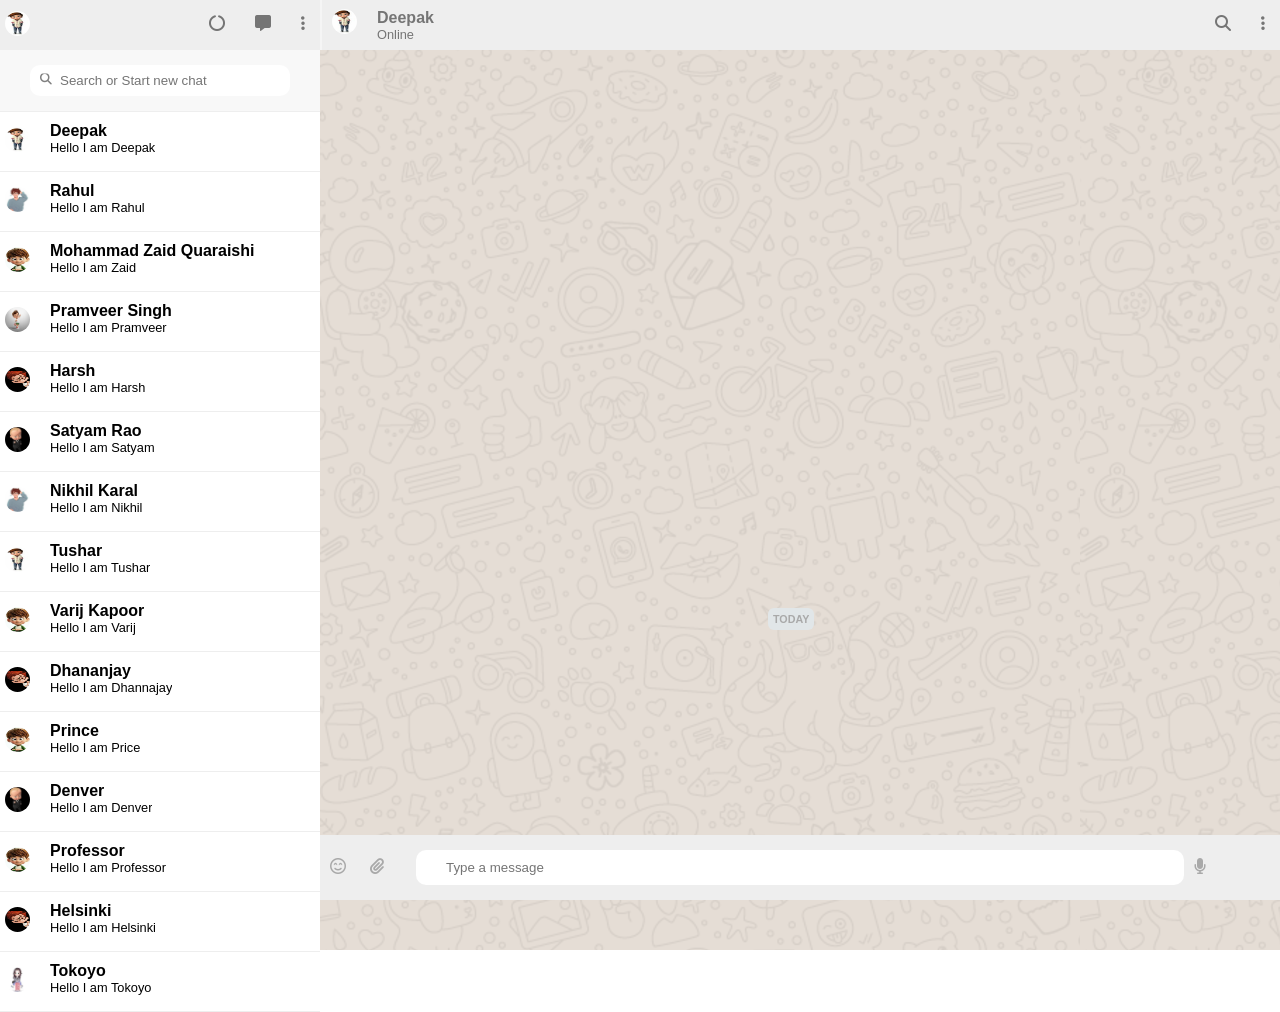
<file: index.html>
<!DOCTYPE html>
<html lang="en">
<head>
    <meta charset="UTF-8">
    <meta http-equiv="X-UA-Compatible" content="IE=edge">
    <meta name="viewport" content="width=device-width, initial-scale=1.0">
    <title>Whatsapp Web UI</title>
    <!-- favicon -->
    <link rel="icon" type="image/x-icon" href="images/WhatsApp_icon.png">
    <!-- Font Awesome -->
    <link rel="stylesheet" href="https://cdnjs.cloudflare.com/ajax/libs/font-awesome/6.1.1/css/all.min.css">
    <!-- CSS Link -->
    <link rel="stylesheet" href="CSS/style.css">
</head>
<body>
    <div class="header"> 
        <div class="side-navbar">
            <div class="profile">
                <img src="images/person1.jpg" alt="profile image" width="35" height="35">
            </div>
            <div class="side-icon"> 
                    <ul>
                        <li><i class="fa-solid fa-circle-notch"></i></li>
                        <li><i class="fa-solid fa-message"></i></li>
                        <li><i class="fa-solid fa-ellipsis-vertical"></i></li>   
                    </ul>
            </div>
        </div>
        <div class="navbar">
            <div class="details">
                <div class="profile">
                    <img src="images/person1.jpg" alt="profile image" width="35" height="35">
                </div>
                <div class="owner">
                    <h4>Deepak</h6>
                    <p>Online</p>
                </div>
            </div>
            <div class="side-icon">
                <ul>
                    <li><i class="fa-solid fa-magnifying-glass"></i></li>
                    <li><i class="fa-solid fa-ellipsis-vertical"></i></li> 
                </ul>
            </div>
        </div>

    </div>
    <div class="main-content">
        <div class="left-side">
            <div class="search-bar">
                <div class="search">
                    <i class="fa-solid fa-magnifying-glass"></i>
                    <input type="text" placeholder="Search or Start new chat">
                    <!-- <p>Search or Start new chat</p> -->
                </div>
                
            </div>
            <div class="friends">
                <ul>
                    <li>
                        <div class="friend-list">
                            <div class="profile">
                                    <img src="images/person1.jpg" alt="profile image" width="35" height="35">
                            </div>
                            <div class="friend-name">
                                    <h4>Deepak</h6>
                                    <p>Hello I am Deepak</p>
                            </div>   
                        </div>
                    </li>
                    <li>
                        <div class="friend-list">
                            <div class="profile">
                                <img src="images/person3.jpg" alt="profile image" width="35" height="35">
                            </div>
                            <div class="friend-name">
                                <h4>Rahul</h6>
                                <p>Hello I am Rahul</p>
                            </div>   
                        </div>
                    </li>
                    <li>
                        <div class="friend-list">
                            <div class="profile">
                                <img src="images/person2.jpg" alt="profile image" width="35" height="35">
                            </div>
                            <div class="friend-name">
                                <h4>Mohammad Zaid Quaraishi</h6>
                                <p>Hello I am Zaid</p>
                            </div>   
                        </div>
                    </li>
                    <li>
                        <div class="friend-list">
                            <div class="profile">
                                <img src="images/person4.jpg" alt="profile image" width="35" height="35">
                            </div>
                            <div class="friend-name">
                                <h4>Pramveer Singh</h6>
                                <p>Hello I am Pramveer</p>
                            </div>   
                        </div>
                    </li>
                    <li>
                        <div class="friend-list">
                            <div class="profile">
                                <img src="images/person5.jpg" alt="profile image" width="35" height="35">
                            </div>
                            <div class="friend-name">
                                <h4>Harsh</h6>
                                <p>Hello I am Harsh</p>
                            </div>   
                        </div>
                    </li>
                    <li>
                        <div class="friend-list">
                            <div class="profile">
                                <img src="images/person6.jpg" alt="profile image" width="35" height="35">
                            </div>
                            <div class="friend-name">
                                <h4>Satyam Rao</h6>
                                <p>Hello I am Satyam</p>
                            </div>   
                        </div>
                    </li>
                    <li>
                        <div class="friend-list">
                            <div class="profile">
                                <img src="images/person3.jpg" alt="profile image" width="35" height="35">
                            </div>
                            <div class="friend-name">
                                <h4>Nikhil Karal</h6>
                                <p>Hello I am Nikhil</p>
                            </div>   
                        </div>
                    </li>
                    <li>
                        <div class="friend-list">
                            <div class="profile">
                                <img src="images/person1.jpg" alt="profile image" width="35" height="35">
                            </div>
                            <div class="friend-name">
                                <h4>Tushar</h6>
                                <p>Hello I am Tushar</p>
                            </div>   
                        </div>
                    </li>
                    <li>
                        <div class="friend-list">
                            <div class="profile">
                                <img src="images/person2.jpg" alt="profile image" width="35" height="35">
                            </div>
                            <div class="friend-name">
                                <h4>Varij Kapoor</h6>
                                <p>Hello I am Varij</p>
                            </div>   
                        </div>
                    </li>
                    <li>
                        <div class="friend-list">
                            <div class="profile">
                                <img src="images/person5.jpg" alt="profile image" width="35" height="35">
                            </div>
                            <div class="friend-name">
                                <h4>Dhananjay</h6>
                                <p>Hello I am Dhannajay</p>
                            </div>   
                        </div>
                    </li>
                    <li>
                        <div class="friend-list">
                            <div class="profile">
                                <img src="images/person2.jpg" alt="profile image" width="35" height="35">
                            </div>
                            <div class="friend-name">
                                <h4>Prince</h6>
                                <p>Hello I am Price</p>
                            </div>   
                        </div>
                    </li>
                    <li>
                    
                        <div class="friend-list">
                            <div class="profile">
                                <img src="images/person6.jpg" alt="profile image" width="35" height="35">
                            </div>
                            <div class="friend-name">
                                <h4>Denver</h6>
                                <p>Hello I am Denver</p>
                            </div>   
                        </div>
                    </li>
                    <li>
                        <div class="friend-list">
                            <div class="profile">
                                <img src="images/person2.jpg" alt="profile image" width="35" height="35">
                            </div>
                            <div class="friend-name">
                                <h4>Professor</h6>
                                <p>Hello I am Professor</p>
                            </div>   
                        </div>
                    </li>
                    <li>
                        <div class="friend-list">
                            <div class="profile">
                                <img src="images/person5.jpg" alt="profile image" width="35" height="35">
                            </div>
                            <div class="friend-name">
                                <h4>Helsinki</h6>
                                <p>Hello I am Helsinki</p>
                            </div>   
                        </div>
                    </li>
                    <li>
                        <div class="friend-list">
                            <div class="profile">
                                <img src="images/person7.jpg" alt="profile image" width="35" height="35">
                            </div>
                            <div class="friend-name">
                                <h4>Tokoyo</h6>
                                <p>Hello I am Tokoyo</p>
                            </div>   
                        </div>
                    </li>
                </ul>
            </div>
            
        </div>
        <div class="right-side">
            <div class="message">
                <div class="emoji-icon">
                    <ul>
                        <li><i class="fa-regular fa-face-smile-beam fa-3xsm "></i></li>
                        <li><i class="fa-solid fa-paperclip fa-3xsm"></i></li>
                    </ul>
                </div>
                <div class="day">
                    <h6>TODAY</h6>
                </div>
                <div class="message-bar">
                    <div class="type-message">
                        <input type="text" placeholder="Type a message">
                        <!-- <p>Type a message</p> -->
                    </div>
                </div>
                <div class="mike"><i class="fa-solid fa-microphone"></i></div>
            </div>
        </div>
    </div>
</body>
</html>
</file>
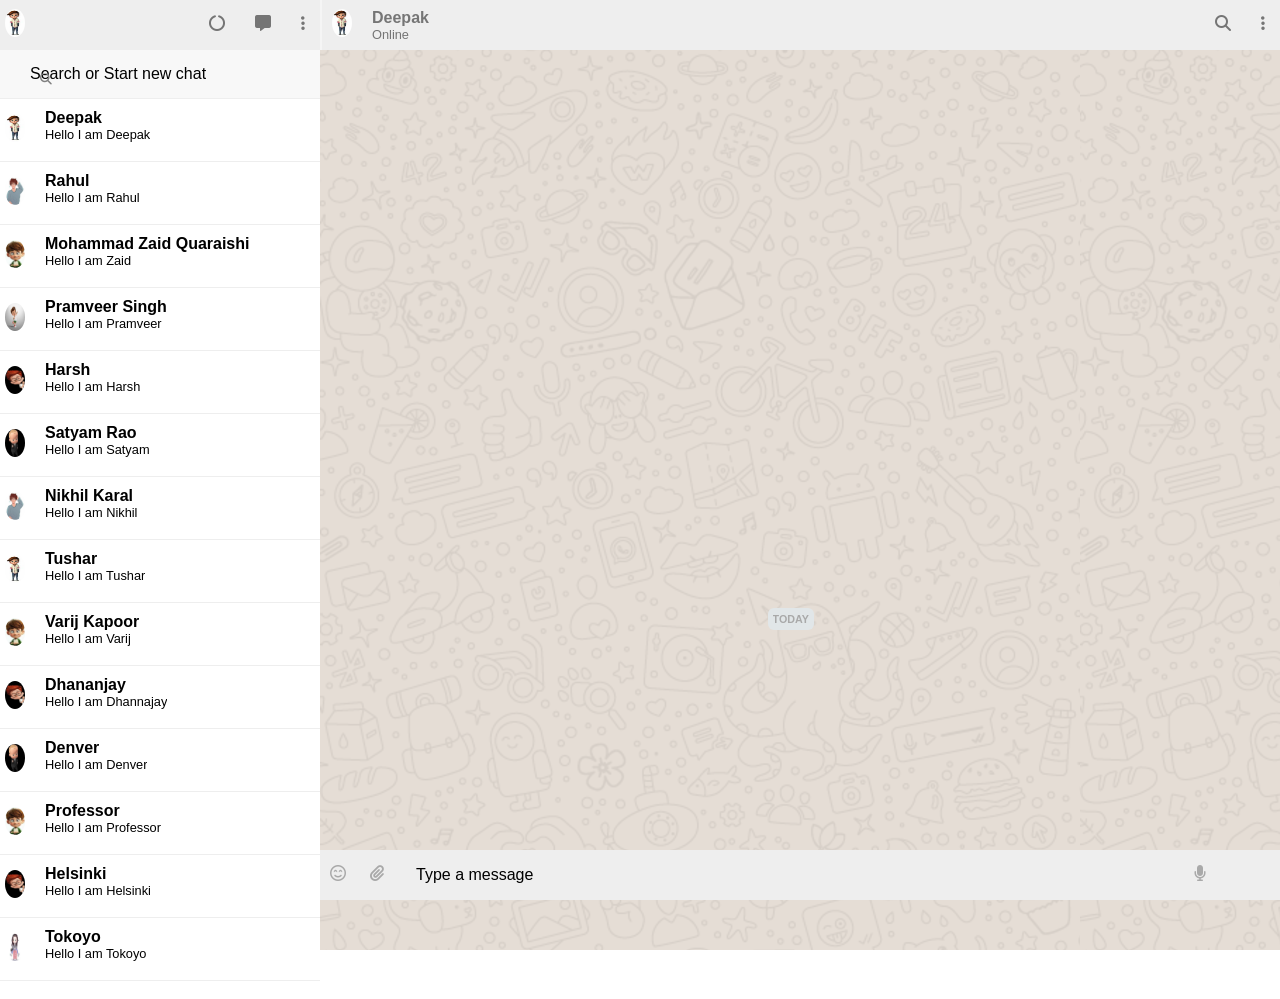
<file: html/index.html>
<!DOCTYPE html>
<html lang="en">
<head>
    <meta charset="UTF-8">
    <meta http-equiv="X-UA-Compatible" content="IE=edge">
    <meta name="viewport" content="width=device-width, initial-scale=1.0">
    <title>Whatsapp Web UI</title>
    <!-- favicon -->
    <link rel="icon" type="image/x-icon" href="../images/WhatsApp_icon.png">
    <!-- Font Awesome -->
    <link rel="stylesheet" href="https://cdnjs.cloudflare.com/ajax/libs/font-awesome/6.1.1/css/all.min.css">
    <!-- CSS Link -->
    <link rel="stylesheet" href="../CSS/style.css">
</head>
<body>
    <div class="header"> 
        <div class="side-navbar">
            <div class="profile">
                <img src="../images/person1.jpg" alt="profile image" width="30" height="38">
            </div>
            <div class="side-icon"> 
                    <ul>
                        <li><i class="fa-solid fa-circle-notch"></i></li>
                        <li><i class="fa-solid fa-message"></i></li>
                        <li><i class="fa-solid fa-ellipsis-vertical"></i></li>   
                    </ul>
            </div>
        </div>
        <div class="navbar">
            <div class="details">
                <div class="profile">
                    <img src="../images/person1.jpg" alt="profile image" width="30" height="38">
                </div>
                <div class="owner">
                    <h4>Deepak</h6>
                    <p>Online</p>
                </div>
            </div>
            <div class="side-icon">
                <ul>
                    <li><i class="fa-solid fa-magnifying-glass"></i></li>
                    <li><i class="fa-solid fa-ellipsis-vertical"></i></li> 
                </ul>
            </div>
        </div>

    </div>
    <div class="main-content">
        <div class="left-side">
            <div class="search-bar">
                <div class="search">
                    <i class="fa-solid fa-magnifying-glass"></i>
                    <p>Search or Start new chat</p>
                </div>
                
            </div>
            <div class="friends">
                <ul>
                    <li>
                        <div class="friend-list">
                            <div class="profile">
                                    <img src="../images/person1.jpg" alt="profile image" width="30" height="38">
                            </div>
                            <div class="friend-name">
                                    <h4>Deepak</h6>
                                    <p>Hello I am Deepak</p>
                            </div>   
                        </div>
                    </li>
                    <li>
                        <div class="friend-list">
                            <div class="profile">
                                <img src="../images/person3.jpg" alt="profile image" width="30" height="38">
                            </div>
                            <div class="friend-name">
                                <h4>Rahul</h6>
                                <p>Hello I am Rahul</p>
                            </div>   
                        </div>
                    </li>
                    <li>
                        <div class="friend-list">
                            <div class="profile">
                                <img src="../images/person2.jpg" alt="profile image" width="30" height="38">
                            </div>
                            <div class="friend-name">
                                <h4>Mohammad Zaid Quaraishi</h6>
                                <p>Hello I am Zaid</p>
                            </div>   
                        </div>
                    </li>
                    <li>
                        <div class="friend-list">
                            <div class="profile">
                                <img src="../images/person4.jpg" alt="profile image" width="30" height="38">
                            </div>
                            <div class="friend-name">
                                <h4>Pramveer Singh</h6>
                                <p>Hello I am Pramveer</p>
                            </div>   
                        </div>
                    </li>
                    <li>
                        <div class="friend-list">
                            <div class="profile">
                                <img src="../images/person5.jpg" alt="profile image" width="30" height="38">
                            </div>
                            <div class="friend-name">
                                <h4>Harsh</h6>
                                <p>Hello I am Harsh</p>
                            </div>   
                        </div>
                    </li>
                    <li>
                        <div class="friend-list">
                            <div class="profile">
                                <img src="../images/person6.jpg" alt="profile image" width="30" height="38">
                            </div>
                            <div class="friend-name">
                                <h4>Satyam Rao</h6>
                                <p>Hello I am Satyam</p>
                            </div>   
                        </div>
                    </li>
                    <li>
                        <div class="friend-list">
                            <div class="profile">
                                <img src="../images/person3.jpg" alt="profile image" width="30" height="38">
                            </div>
                            <div class="friend-name">
                                <h4>Nikhil Karal</h6>
                                <p>Hello I am Nikhil</p>
                            </div>   
                        </div>
                    </li>
                    <li>
                        <div class="friend-list">
                            <div class="profile">
                                <img src="../images/person1.jpg" alt="profile image" width="30" height="38">
                            </div>
                            <div class="friend-name">
                                <h4>Tushar</h6>
                                <p>Hello I am Tushar</p>
                            </div>   
                        </div>
                    </li>
                    <li>
                        <div class="friend-list">
                            <div class="profile">
                                <img src="../images/person2.jpg" alt="profile image" width="30" height="38">
                            </div>
                            <div class="friend-name">
                                <h4>Varij Kapoor</h6>
                                <p>Hello I am Varij</p>
                            </div>   
                        </div>
                    </li>
                    <li>
                        <div class="friend-list">
                            <div class="profile">
                                <img src="../images/person5.jpg" alt="profile image" width="30" height="38">
                            </div>
                            <div class="friend-name">
                                <h4>Dhananjay</h6>
                                <p>Hello I am Dhannajay</p>
                            </div>   
                        </div>
                    </li>
                    <li>
                        <div class="friend-list">
                            <div class="profile">
                                <img src="../images/person6.jpg" alt="profile image" width="30" height="38">
                            </div>
                            <div class="friend-name">
                                <h4>Denver</h6>
                                <p>Hello I am Denver</p>
                            </div>   
                        </div>
                    </li>
                    <li>
                        <div class="friend-list">
                            <div class="profile">
                                <img src="../images/person2.jpg" alt="profile image" width="30" height="38">
                            </div>
                            <div class="friend-name">
                                <h4>Professor</h6>
                                <p>Hello I am Professor</p>
                            </div>   
                        </div>
                    </li>
                    <li>
                        <div class="friend-list">
                            <div class="profile">
                                <img src="../images/person5.jpg" alt="profile image" width="30" height="38">
                            </div>
                            <div class="friend-name">
                                <h4>Helsinki</h6>
                                <p>Hello I am Helsinki</p>
                            </div>   
                        </div>
                    </li>
                    <li>
                        <div class="friend-list">
                            <div class="profile">
                                <img src="../images/person7.jpg" alt="profile image" width="30" height="38">
                            </div>
                            <div class="friend-name">
                                <h4>Tokoyo</h6>
                                <p>Hello I am Tokoyo</p>
                            </div>   
                        </div>
                    </li>
                </ul>
            </div>
            
        </div>
        <div class="right-side">
            <div class="message">
                <div class="emoji-icon">
                    <ul>
                        <li><i class="fa-regular fa-face-smile-beam fa-3xsm "></i></li>
                        <li><i class="fa-solid fa-paperclip fa-3xsm"></i></li>
                    </ul>
                </div>
                <div class="day">
                    <h6>TODAY</h6>
                </div>
                <div class="message-bar">
                    <div class="type-message">
                        <p>Type a message</p>
                    </div>
                </div>
                <div class="mike"><i class="fa-solid fa-microphone"></i></div>
            </div>
        </div>
    </div>
</body>
</html>
</file>
<file: CSS/style.css>
*{
    box-sizing: border-box;
    margin: 0;
    padding: 0;
    font-family: sans-serif;
    overflow: hidden;
}
i{
    color: #757575; 
}

.header{
    display: flex;
}
.side-navbar{
    display: flex;
    justify-content: space-between;
    /* background-color: #1fa855; */
    background-color: #eeeeee; 
    width: 25%;
    align-items: center;
}

.navbar{
    display: flex;
    justify-content: space-between;
    align-items: center;
    background-color: #eeeeee;
    width: 75%;
    border-left: 2px solid whitesmoke;
}

.profile img{
    border-radius: 50%;
    padding: 5px 5px;
   
    
}
.side-icon{
    display: flex;
}
.side-icon ul {
    list-style-type: none;
    display: flex;
    justify-content: space-between;
    align-items: center;
}

.side-icon ul  li{
    padding: 15px;
}

.details{
    display: flex;
    justify-content: center;
    
}
.details .profile{
    padding: 0px 5px;
} 
.owner{
    padding: 5px 10px;

}
.owner h4{
    color: #757575;
}
.owner p{
    font-size: 0.8rem;
    color: #757575;
}

.main-content{
    display: flex;
}
.left-side{
    width: 25%;
    /* padding: 10px 0px; */
    /* border-bottom: 1px solid black; */
}
.search-bar{
    border-bottom: 1px solid #eeeeee;
    padding: 10px 0px;
    background-color: #f8f8f8;
}
.search{
    display: flex;
    border: none;
    border-radius: 50px;
    padding: 5px 30px;
    width: 100%;
    position: relative;
}

.search i.fa-magnifying-glass{
    padding: 0px 20px;
    font-size: 12px;
    color: gray;
    position: absolute;
    left: 20px;
    transform: translate(0%,70%);
}



.search input{
    color: rgb(184, 182, 182);
    width: 100%;
    border: none;
    border-radius: 10px;
    padding: 8px 30px;
      background-color: white;
}

.friends{
    height:100vh;
    overflow-y: scroll;
}

.friends ul li{
    border-bottom: 1px solid  #eeeeee;
    padding: 10px 0px;
       
}
.friend-list{
    display: flex;
   
}
.friend-name{
    margin: 0px 15px
}

.friend-name p{
    font-size:0.8rem;
}

.right-side{
    width: 75%;
    height: 100vh !important;
    position: relative;
    background-image: url("../images/body-image.png");
}
.emoji-icon{
    width: 10%
}
.message-bar{
    width: 80%
}
.mike{
    width: 10%;
    padding: 0px 10px;

}
.emoji-icon ul li {
    display: inline;
    padding: 0px 10px;
}
.emoji-icon ul li i , .mike i{
    color: darkgray;
    
}
.message{
    display:flex;
    align-items:center;
    width: 75%; 
    background-color: #eeeeee;
    position: fixed;
    bottom: 0vh;
    padding: 15px 0px
    
}
.day{
    /* background-color: #f0f9fc; */
    background-color: #e1e6e8;
    border-radius: 6px;
    position: fixed;
    left: 60%;
    bottom: 30%;
    padding:5px
}
.day h6{
    color: darkgray;
}


.type-message input{
    color: rgb(184, 182, 182);
    width: 100%;
    border: none;
    border-radius: 10px;
    padding: 5px 30px;
    background-color: white;
    height: 35px;
}

@media screen and (max-width:992px){
    .emoji-icon ul li {
        
        padding: 0px 5px;
    }
    
    .search{
        max-width: 238px;
        font-size: 0.8rem;
    }
}

@media screen and (max-width: 800px){
    .search {
        max-width: 180px;
        font-size: 0.5rem;
    }
    .friend-name {
        margin: 0px 5px;
    }
}

@media screen and (max-width: 725px){
    
    .emoji-icon {
             width: 20%;
    }
    .friend-name h4 , .friend-name p{
        font-size: 0.7rem;
    }
    .owner h4 , .owner p{
        
        font-size: 0.8rem;
    }
   
}
@media screen and (max-width: 560px)
.search {
    max-width: 100px;
    font-size: 0.5rem;
   
}

@media screen and (max-width: 480px) {
    .search{
        max-width: 100px;
        padding: 5px 18px;
    }
    
   
    .search i {
        padding: 0px 13px;
        
    }
    .search p {
        
        max-height: 20px;
    }
    .social-icon{
        font-size: 0.8rem;
    }
    .profile img{
        height: 22px;
        width: 22px;
        
        /* object-fit: contain; */
    }
    .friend-name h4 , .friend-name p{
        font-size: 0.7rem;
    }
    .emoji-icon ul li {
        
        padding: 0px;
    }
    .day {
        
        bottom: 25vh;
    }
    .details .profile {
        padding: 5px 5px;
    }
}
</file>
